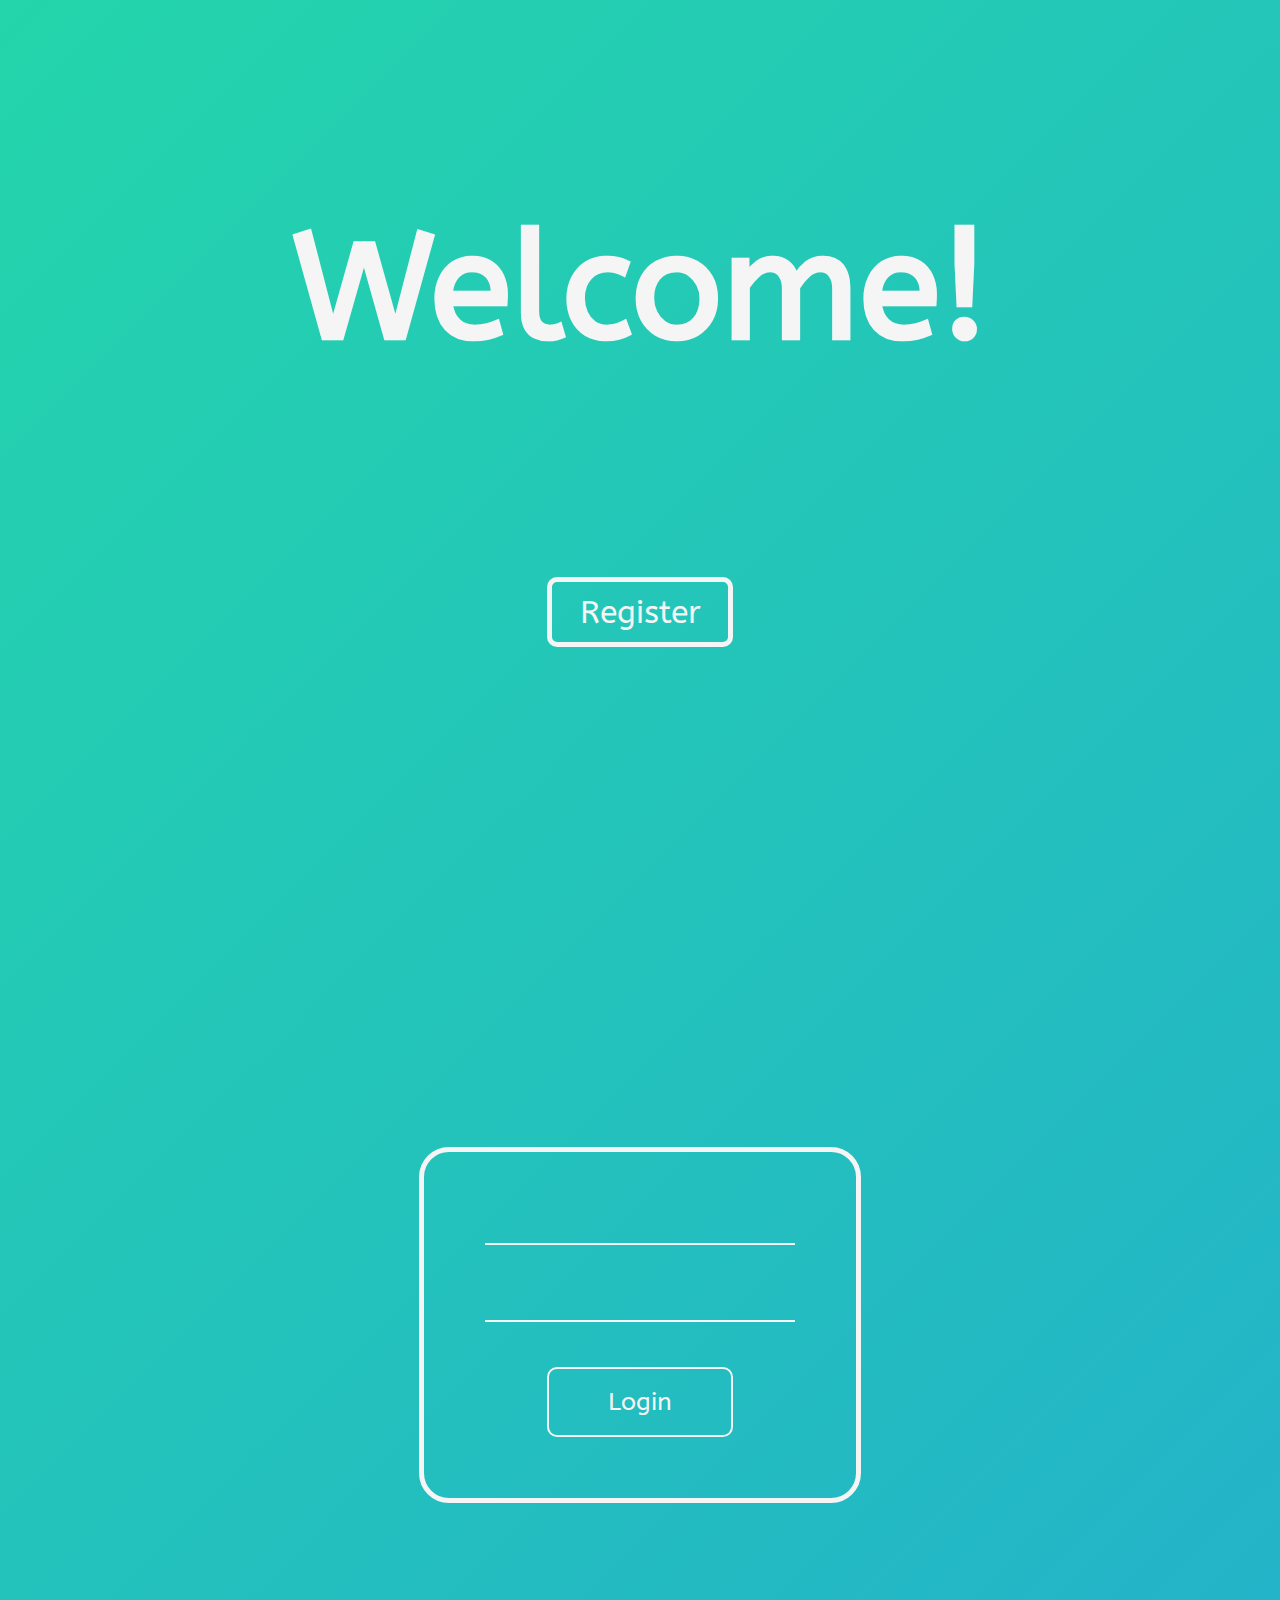
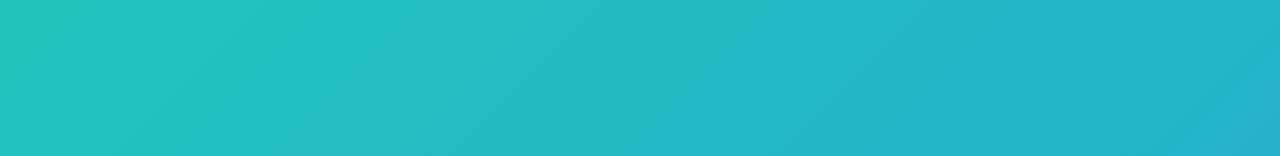
<file: src/main/webapp/WEB-INF/jsp/index.html>
<!-- <%@ page language="java" contentType="text/html; charset=UTF-8" pageEncoding="UTF-8"%>
<%@ taglib prefix="c" uri="http://java.sun.com/jsp/jstl/core" %> -->
<!DOCTYPE html>
<html>
	<title>
		...
	</title>
	<head>
		<!-- <script src="https://ajax.googleapis.com/ajax/libs/angularjs/1.7.5/angular.min.js"></script> -->
		<link rel="stylesheet" href="../../static/css/style.css" >
	</head>
	<body>
		<h1> Welcome! </h1>
			<div class="button-container" >
				<input type="button" onClick="document.getElementById('login').scrollIntoView({behavior:'smooth'});" value="Register">
			</div>
		<div class="login-form-container" id="login">
			<form>
				<input type="text">
				<input type="password">
				<input type="button" style="float:center; border: 2px solid; margin: 35px; font-size: 25px" value="Login">
			</form>
		</div>
	</body>
</html>
</file>
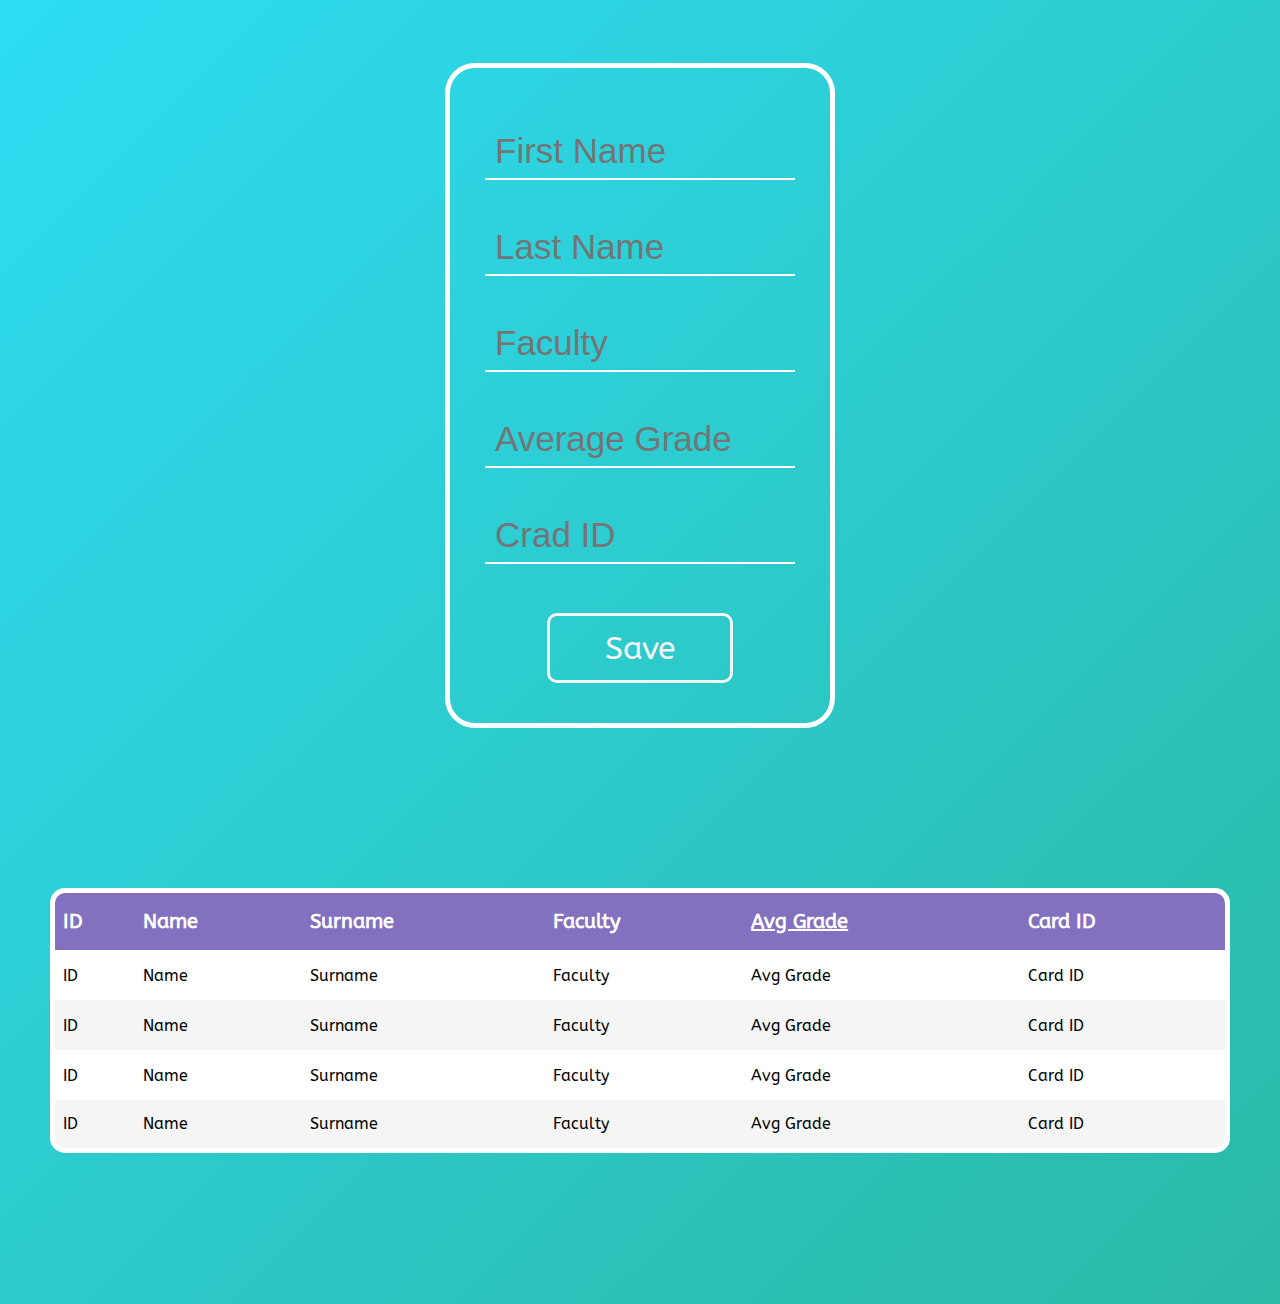
<file: src/main/webapp/WEB-INF/jsp/dataTable.html>
<!DOCTYPE html>

<html>
	<title>
		Students Table
	</title>
	<head>
		<link rel="stylesheet" href="../../static/css/styleTable.css">
	</head>
	<body>

		<div class="login-form-container">
			<form ng-submit="ctrl.submit()" name="studentForm">
				<input type="hidden" ng-model="ctrl.student.id"/>
					<div class="input-group">
						<input type="text" ng-model="ctrl.student.firstName" id="fname" class="field form-control" placeholder="First Name" required>
					</div>
					<br>
					<div class="input-group">
						<input type="text" ng-model="ctrl.student.lastName" id="lname" class="field form-control" placeholder="Last Name" required>
					</div>
					<br>
					<div class="input-group">
						<input type="text" ng-model="ctrl.student.faculty" id="faculty" class="field form-control" placeholder="Faculty" required>
					</div>
					<br>
					<div class="input-group">
						<input type="text" ng-model="ctrl.student.avgGrade" id="avgGrade" class="field form-control" placeholder="Average Grade" required>
					</div>
					<br>
					<div class="input-group">
						<input type="number" ng-model="ctrl.student.cardID" id="cardID" class="field form-control" placeholder="Crad ID" required>
					</div>
					<br>
					<!-- <div class="button-container" style="float:center; margin: 20px">
						<input type="button" class="btn btn-danger" ng-click="ctrl.reset()" ng-disabled="studentForm.$pristine" value="Clear">
					</div> -->
					<div class="button-container" style="float:center; margin: 20px">
						<input type="button" value="Save" class="btn btn-primary" ng-disabled="studentForm.$invalid">
					</div>
					<!-- <br> -->
				</form>
		</div>

		<div class="container">
			<div class="container-table">
			<div class="wrap-table">
				<table>
					<thead>
						<tr>
							<th>ID</th>
							<th>Name</th>
							<th>Surname</th>
							<th>Faculty</th>
							<th><a href="#" ng-click="sortReverse = !sortReverse">Avg Grade</a></th>
							<th>Card ID</th>
						</tr>	
					</thead>
					<tbody>
						<tr>
							<td>ID</td>
							<td>Name</td>
							<td>Surname</td>
							<td>Faculty</td>
							<td>Avg Grade</td>
							<td>Card ID</td>
						</tr>
						<tr>
							<td>ID</td>
							<td>Name</td>
							<td>Surname</td>
							<td>Faculty</td>
							<td>Avg Grade</td>
							<td>Card ID</td>
						</tr>
						<tr>
								<td>ID</td>
								<td>Name</td>
								<td>Surname</td>
								<td>Faculty</td>
								<td>Avg Grade</td>
								<td>Card ID</td>
							</tr>
							<tr>
								<td>ID</td>
								<td>Name</td>
								<td>Surname</td>
								<td>Faculty</td>
								<td>Avg Grade</td>
								<td>Card ID</td>
							</tr>
					</tbody>
				</table>
				</div>
			</div>
		</div>
	</body>
</html>
</file>
<file: src/main/webapp/static/css/style.css>
@import url("https://fonts.googleapis.com/css?family=ABeeZee");
body {
  background-position: center;
  font-family: 'ABeeZee';
  background: linear-gradient(-45deg, #EE7752, #E73C7E, #23A6D5, #23D5AB);
  background-size: 400% 400%;
  -webkit-animation: Gradient 15s ease infinite;
  animation: Gradient 15s ease infinite;
}

@-webkit-keyframes Gradient {
  0% {
    background-position: 0% 50%;
  }
  50% {
    background-position: 100% 50%;
  }
  100% {
    background-position: 0% 50%;
  }
}

@keyframes Gradient {
  0% {
    background-position: 0% 50%;
  }
  50% {
    background-position: 100% 50%;
  }
  100% {
    background-position: 0% 50%;
  }
}

h1 {
  font-size: 150px;
  color: whitesmoke;
  text-align: center;
  margin: 200px;
}

.button-container {
  position: relative;
  margin: 100px 0 500px 0;
  text-align: center;
}

input[type=button] {
  border: 5px solid;
  color: whitesmoke;
  font-family: 'ABeeZee';
  font-size: 32px;
  border-color: whitesmoke;
  background-color: transparent;
  padding: 10px;
  height: 70px;
  width: 186px;
  border-radius: 10px;
  -webkit-transition: 0.3s;
  transition: 0.3s;
  cursor: pointer;
}

input[type=button]:hover {
  background-color: rgba(255, 255, 255, 0.123);
}

.login-form-container {
  padding: 26px;
  border: 5px solid whitesmoke;
  position: relative;
  margin: auto;
  margin-bottom: 20%;
  width: 30%;
  height: 70%;
  text-align: center;
  background-color: transparent;
  border-radius: 30px;
}

textarea:focus, input:focus {
  outline: none;
}

input[type=text],
input[type=password] {
  color: #c5d3d1;
  padding: 10px;
  font-size: 35px;
  margin: 10px;
  width: 290px;
  height: 35px;
  background-color: transparent;
  border: none;
  border-bottom: 2px solid whitesmoke;
}
/*# sourceMappingURL=style.css.map */
</file>
<file: src/main/webapp/static/css/styleTable.css>
@import url("https://fonts.googleapis.com/css?family=ABeeZee");
html {
  height: 100%;
}

body {
  background-position: center;
  font-family: 'ABeeZee';
  background: linear-gradient(-45deg, #EE7752, #2aa170, #2ddcf3);
  background-size: 400% 400%;
  height: 100%;
}

table {
  border: white solid 5px;
  border-spacing: 1;
  border-collapse: collapse;
  background: white;
  border-radius: 15px;
  overflow: hidden;
  width: 100%;
  margin: 0 auto;
  position: relative;
  margin-bottom: 10%;
}

table td, table th {
  padding-left: 8px;
}

.container {
  width: 100%;
  margin: 0 auto;
}

.container-table {
  display: -webkit-box;
  display: -ms-flexbox;
  display: flex;
  -webkit-box-align: center;
      -ms-flex-align: center;
          align-items: center;
  -webkit-box-pack: center;
      -ms-flex-pack: center;
          justify-content: center;
  -ms-flex-wrap: wrap;
      flex-wrap: wrap;
  padding: 33px 30px;
}

.wrap-table {
  width: 1180px;
}

table thead tr {
  height: 60px;
  background-color: #6952b3d2;
  color: white;
  font-size: 20px;
}

table thead tr th a {
  color: white;
}

table tbody tr {
  height: 50px;
}

table td, table th {
  text-align: left;
}

tbody tr:nth-child(even) {
  background-color: #f5f5f5;
}

tbody tr:hover {
  color: #555555;
  background-color: #d1d1d1;
  cursor: pointer;
  -webkit-transition: 0.5s;
  transition: 0.5s;
}

.button-container {
  position: relative;
  text-align: center;
}

input[type=button] {
  border: 3px solid;
  color: whitesmoke;
  font-family: 'ABeeZee';
  font-size: 32px;
  border-color: whitesmoke;
  background-color: transparent;
  height: 70px;
  width: 186px;
  border-radius: 10px;
  -webkit-transition: 0.3s;
  transition: 0.3s;
  cursor: pointer;
}

input[type=button]:hover {
  background-color: rgba(255, 255, 255, 0.123);
}

.login-form-container {
  padding-top: 45px;
  padding-bottom: 25px;
  border: 5px solid white;
  position: relative;
  margin: auto;
  margin-top: 5%;
  margin-bottom: 10%;
  width: 30%;
  height: 65%;
  text-align: center;
  background-color: transparent;
  border-radius: 30px;
}

form {
  color: white;
}

textarea:focus, input:focus {
  outline: none;
}

input[type=number],
input[type=text],
input[type=password] {
  color: #c5d3d1;
  padding: 10px;
  font-size: 35px;
  margin: 10px;
  width: 290px;
  height: 35px;
  background-color: transparent;
  border: none;
  border-bottom: 2px solid white;
}

input[type=number]::-webkit-inner-spin-button,
input[type=number]::-webkit-outer-spin-button {
  -webkit-appearance: none;
  margin: 0;
}
/*# sourceMappingURL=styleTable.css.map */
</file>
